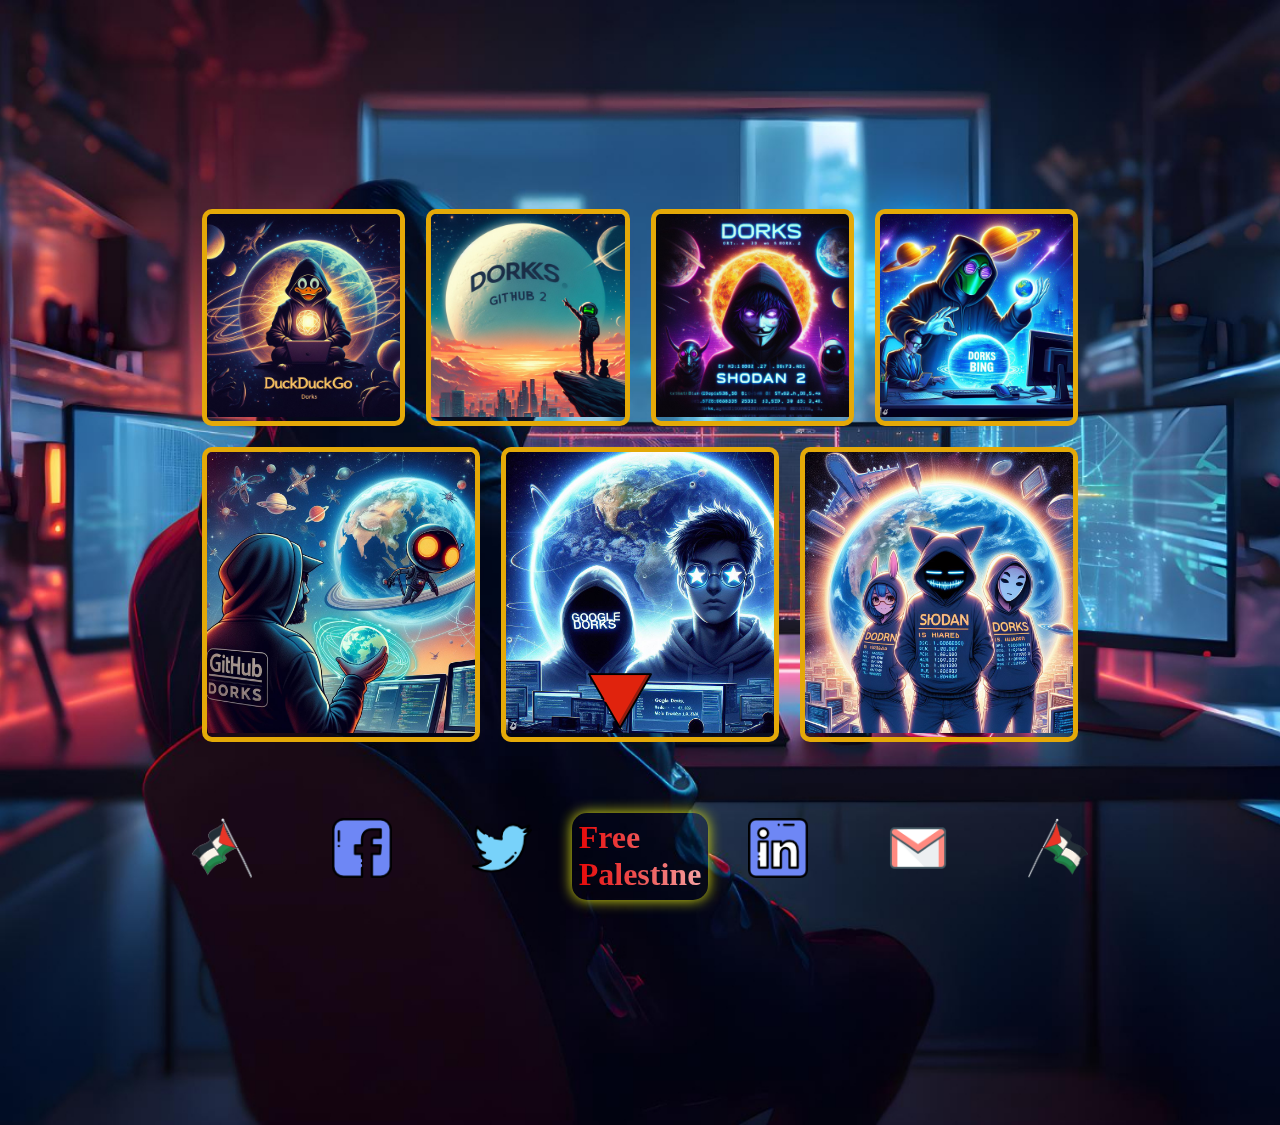
<file: index.html>
<!DOCTYPE html>
<html lang="en">

<head>
    <!-- Google tag (gtag.js) -->
<script async src="https://www.googletagmanager.com/gtag/js?id=G-29LRZX5RW6"></script>
<script>
  window.dataLayer = window.dataLayer || [];
  function gtag(){dataLayer.push(arguments);}
  gtag('js', new Date());

  gtag('config', 'G-29LRZX5RW6');
</script>
    <meta charset="UTF-8">
    <meta name="viewport" content="width=device-width, initial-scale=1.0">
    <title>Dorks Prof</title>
    <link rel="stylesheet" href="https://cdnjs.cloudflare.com/ajax/libs/font-awesome/5.15.3/css/all.min.css"
        integrity="sha512-xw+rsyihH5KX0sYIwSW6XrAqHqmpQW8+DbRUKxEdXqHJT8uTbiNOeNG9vqz8Ljd7oUBHK8Pu9fr1p5fGw+xBBw=="
        crossorigin="anonymous" />
    <style>
        body {
            margin: 0;
            padding: 0;
            height: 125vh;
            display: flex;
            justify-content: center;
            align-items: center;
            background: linear-gradient(to right, #e2cc07, #ecd507);
            background: url(dorks-prof.jpg);
            background-size: cover;
            background-position: center;
        }

        .gallery {
    display: flex;
    flex-wrap: wrap;
    justify-content: center;
    align-items: center;
    gap: 1px;
    padding: 1px;
    width: 70%; 
    margin: 0 auto; 
}

.gallery img {
    width: 100%;
    height: auto; 
}




        .image-section {
            position: relative;
            overflow: hidden;
            border: 5px solid #e4a908;
            border-radius: 10px;
            margin: 10px;
            flex: 1.2 calc(20% - 5px);
            transition: border 0.3s ease;

        }

        .image-section img {
            width: 105%;
            height: 105%;
            object-fit: cover;
            transition: transform 0.3s ease-in-out;
        }

        .image-section:hover img {
            transform: scale(1.5);
        }

        .image-section:hover {
            border: 5px solid #f70505;
        }

        .social-icons {
            display: flex;
            justify-content: center;
            align-items: center;
            margin-top: 20px;
        }

        .social-icons a {
            display: inline-block;
            margin: 0 40px;
            transition: transform 0.3s ease-in-out;

        }

        .social-icons a img {
            width: 60px;
            height: 60px;
        }

        .social-icons a:hover {
            transform: scale(1.2);
        }

        .container {
            text-align: center;
            position: relative;
        }

        h2 {
            font-size: 2em;
            font-weight: bold;
            margin-top: 40px;
            padding: 0.2em;
            position: relative;
            display: inline-block;
            color: transparent;
            background:
                linear-gradient(to right, #e60000, #ffffff, #05f505);
  
            background-size: 300% 100%;
            background-clip: text;
            -webkit-background-clip: text;
            animation: gradient-animation 4s infinite ease-in-out;
            box-shadow: 0 0 14px rgba(236, 240, 14, 0.966);
            border-radius: 15px;
 
            z-index: 1;
       
        }

        .icon {
            display: inline-block;
            vertical-align: middle;
            transition: transform 0.3s ease-in-out;
            animation: moveIcon 1s infinite alternate;

            position: absolute;
            top: -125%;
            left: 35%;
            transform: translate(-50%, -50%);
            z-index: 1;
  
        }

        @keyframes gradient-animation {
            0% {
                background-position: 0% 50%;
            }

            50% {
                background-position: 100% 50%;
            }

            100% {
                background-position: 0% 50%;
            }
        }

        @keyframes moveIcon {
            from {
                transform: translateY(-10px);
            }

            to {
                transform: translateY(10px);
            }
        }
    </style>
    </style>
</head>

<body>

    <div class="gallery">
        <div class="image-section" onclick="openNewPage('dorks-duckduckgo/\dorks-duckduckgo.html')">
            <img src="dorks-duckduckgo.jpg" alt="Image 2">
        </div>
        <div class="image-section" onclick="openNewPage('dorks-github-2/\dorks-github-2.html')">
            <img src="dorks-github-2.jpg" alt="Image 4">
        </div>
        <div class="image-section" onclick="openNewPage('dorks-shodan-2/\dorks-shodan-2.html')">
            <img src="dorks-shodan-2.jpg" alt="Image 8">
        </div>
        <div class="image-section" onclick="openNewPage('dorks-bing/\dorks-bing.html')">
            <img src="dorks-bing.jpg" alt="Image 1">
        </div>
        <div class="image-section" onclick="openNewPage('dorks-github/\dorks-github.html')">
            <img src="dorks-github.jpg" alt="Image 5">
        </div>
        <div class="image-section" onclick="openNewPage('dorks-google/\dorks-google.html')">
            <img src="dorks-google.jpg" alt="Image 3">
        </div>
        <div class="image-section" onclick="openNewPage('dorks-shodan/\dorks-shodan.html')">
            <img src="dorks-shodan.jpg" alt="Image 7">
        </div>
        <div class="social-icons">
            <a><img src="Free-Palestine-3.png" alt="Free-Palestine 2"></a>
            <a href="https://www.facebook.com/pr0f0x01" target="_blank" title=facebook><img src="facebook-icon.png"
                    alt="Facebook"></a>
            <a href="https://twitter.com/pr0f0x01" target="_blank" title="twitter"><img src="twitter-icon.png"
                    alt="Twitter"></a>
            <h2><i class="icon"><img src="Free-Palestine-2.png" alt="Free Palestine"></i> Free Palestine</h2> <a
                href="https://www.linkedin.com/in/pr0f0x01/" target="_blank" title="linkedin"><img
                    src="linkedin-icon.png" alt="LinkedIn"></a>
            <a href="mailto:hazemhelmybek7@gmail.com" title="Gmail">
                <img src="gmail-icon.png" alt="Gmail">
                
            </a>
            <a><img src="Free-Palestine.png" alt="Free-Palestine"></a>

        </div>


        <script>
            function openNewPage(url) {
                window.open(url, '_blank');
            }
        </script>
</body>

</html>
</file>
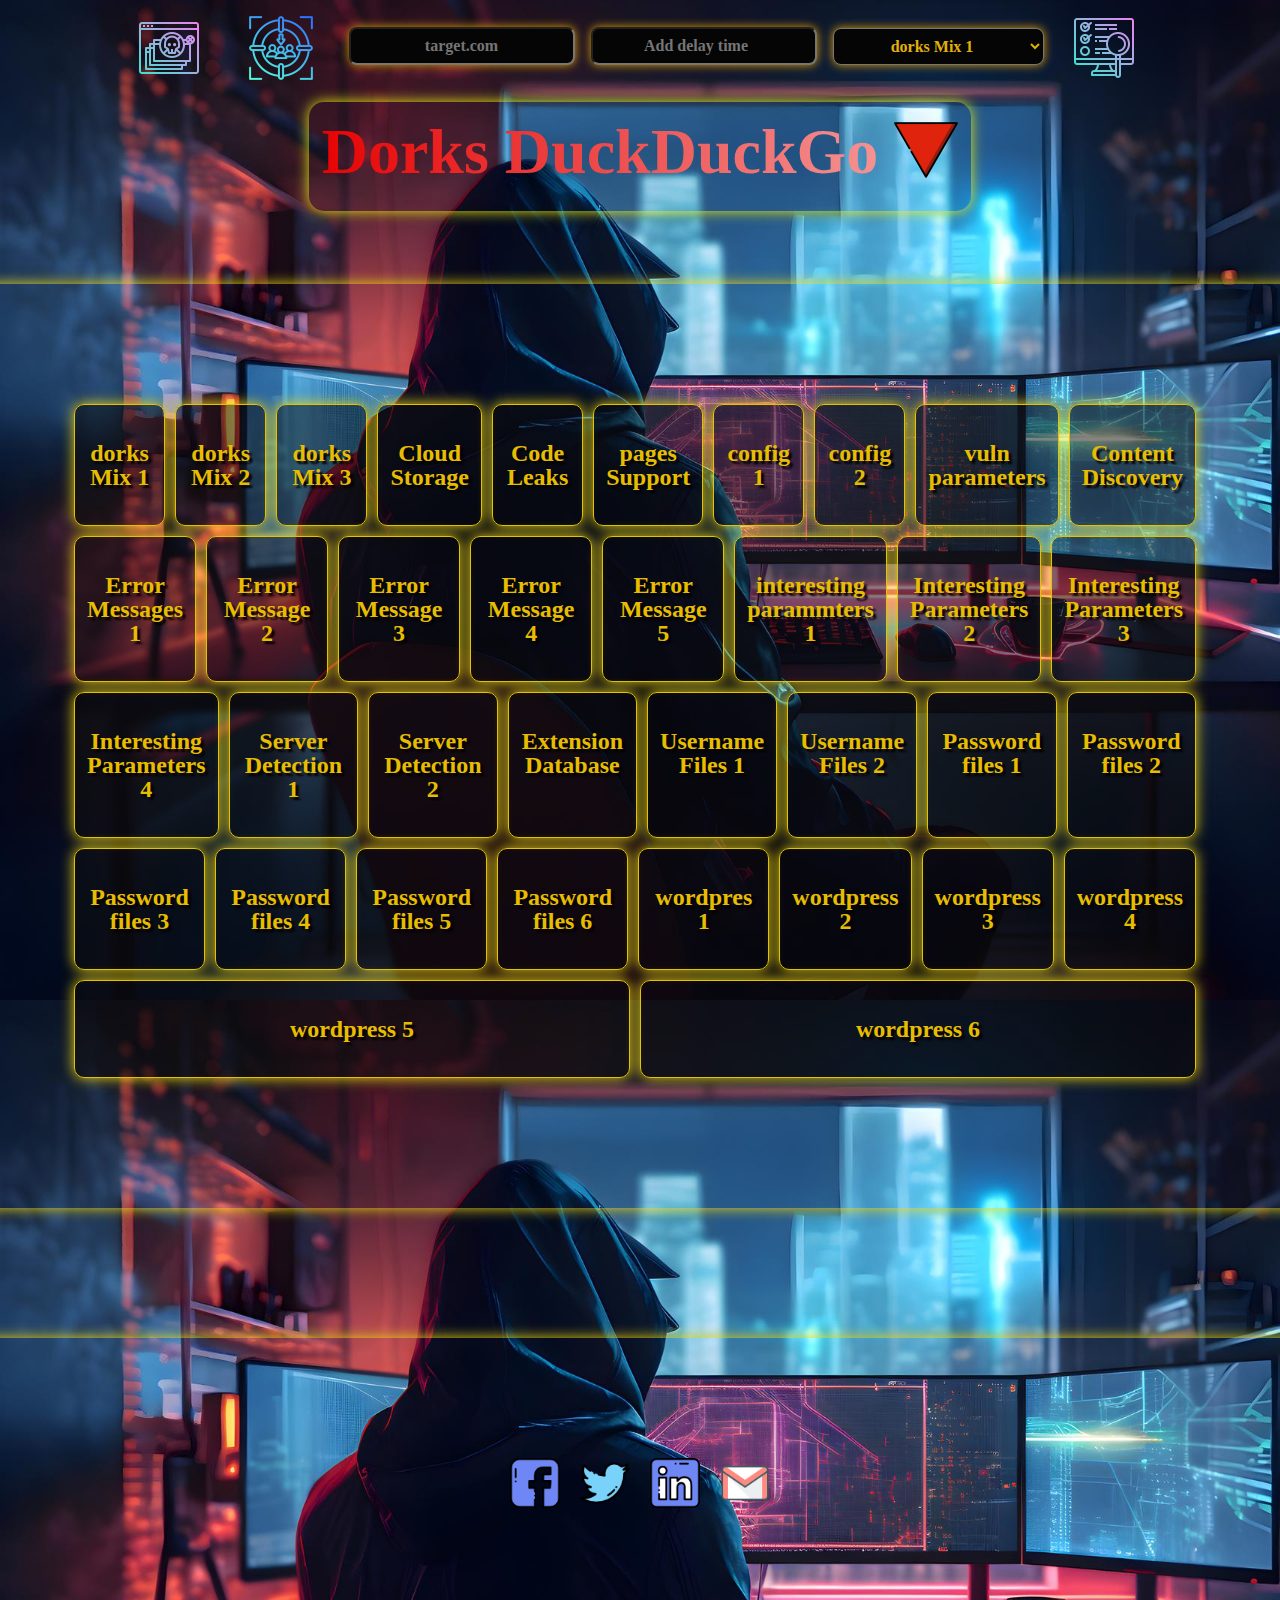
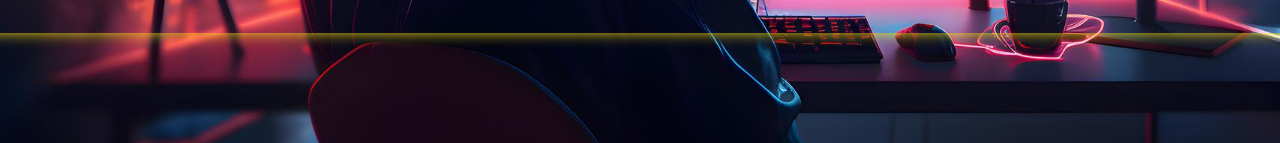
<file: dorks-duckduckgo/dorks-duckduckgo.html>
<!DOCTYPE html>
<html lang="en">

<head>
  <meta charset="UTF-8">
  <meta name="viewport" content="width=device-width, initial-scale=1.0">
  <title>Dorks DuckDuckGo</title>
</head>
<link rel="stylesheet" href="style.css">

<body>

  <button onclick="openAllLinksForAllOptions()">
    <span>Open all</span>
    <img src="button.png" alt="Icon">
  </button>
  <button onclick="updateSearchText()">
    <span>Add target</span>
    <img src="button-3.png" alt="Target Icon">

  </button>
  <input type="text" id="searchText" placeholder="target.com">
  <label for="timeInterval"></label>
  <input type="number" id="timeInterval" placeholder="Add delay time">

  <label for="openAllLinksOption"></label>
  <select id="openAllLinksOption"></select>

  <button onclick="openAllLinksForSelectedOption()">
    <img src="button-2.png" alt="Open Section Icon">
    <span>Open section</span>
  </button>

  <h2 id="changingText">Dorks DuckDuckGo <i class="icon"><img src="Free-Palestine-2.png" alt="Free Palestine"></i></h2>
  <div id="optionsContainer"></div>
  <div class="social-icons">
    <a href="https://www.facebook.com/pr0f0x01" target="_blank" title="Facebook">
        <img src="facebook-icon.png" alt="Facebook">
    </a>
    <a href="https://twitter.com/pr0f0x01" target="_blank" title="Twitter">
        <img src="twitter-icon.png" alt="Twitter">
    </a>
    <a href="https://www.linkedin.com/in/pr0f0x01/" target="_blank" title="LinkedIn">
        <img src="linkedin-icon.png" alt="LinkedIn">
    </a>
    <a href="mailto:hazemhelmybek7@gmail.com" title="Gmail">
        <img src="gmail-icon.png" alt="Gmail">
    </a>
</div>

  <script src="script.js"></script>
</body>

</html>
</file>
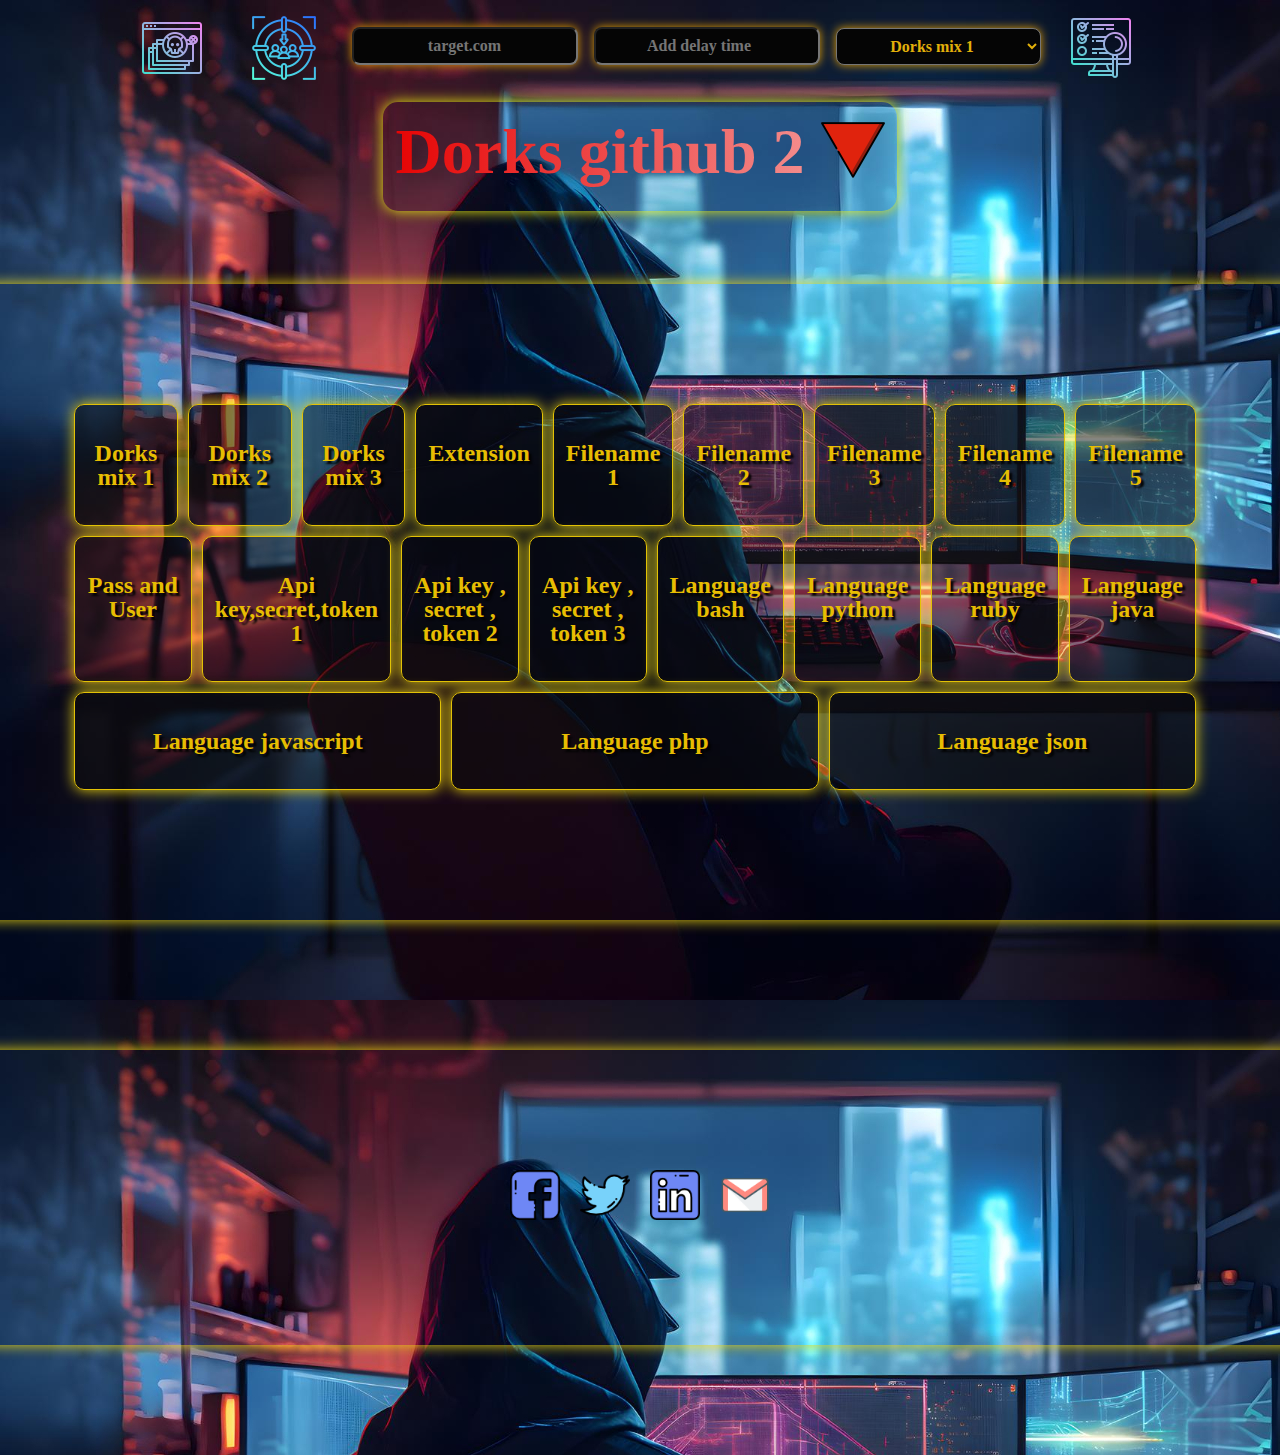
<file: dorks-github-2/dorks-github-2.html>
<!DOCTYPE html>
<html lang="en">
<head>
            <!-- Google tag (gtag.js) -->
<script async src="https://www.googletagmanager.com/gtag/js?id=G-HZW8GM44W0"></script>
<script>
  window.dataLayer = window.dataLayer || [];
  function gtag(){dataLayer.push(arguments);}
  gtag('js', new Date());

  gtag('config', 'G-HZW8GM44W0');
</script>
    
    <meta charset="UTF-8">
    <meta name="viewport" content="width=device-width, initial-scale=1.0">
    <title>Dorks github 2</title>
</head>

<link rel="stylesheet" href="style.css">
<body>
    
    <button onclick="openAllLinksForAllOptions()">
        <span>Open all</span>
        <img src="button.png" alt="Icon">
        
      </button>
      
     
      <button onclick="updateSearchText()">
        <span>Add target</span>
        <img src="button-3.png" alt="Target Icon">
        
      </button>
      <input type="text" id="searchText" placeholder="target.com">
      <label for="timeInterval"></label>
      <input type="number" id="timeInterval" placeholder="Add delay time">
    
      <label for="openAllLinksOption"></label>
      <select id="openAllLinksOption"></select>
    
      <button onclick="openAllLinksForSelectedOption()">
        <img src="button-2.png" alt="Open Section Icon">
        <span>Open section</span>
      </button>
    
      <h2 id="changingText">Dorks github 2 <i class="icon"><img src="Free-Palestine-2.png" alt="Free Palestine"></i></h2>
      <div id="optionsContainer"></div>
      <div class="social-icons">
        <a href="https://www.facebook.com/pr0f0x01" target="_blank" title="Facebook">
            <img src="facebook-icon.png" alt="Facebook">
        </a>
        <a href="https://twitter.com/pr0f0x01" target="_blank" title="Twitter">
            <img src="twitter-icon.png" alt="Twitter">
        </a>
        <a href="https://www.linkedin.com/in/pr0f0x01/" target="_blank" title="LinkedIn">
            <img src="linkedin-icon.png" alt="LinkedIn">
        </a>
        <a href="mailto:hazemhelmybek7@gmail.com" title="Gmail">
            <img src="gmail-icon.png" alt="Gmail">
        </a>
    </div>
    
    <script src="script.js"></script>
</body>
</html>
</file>
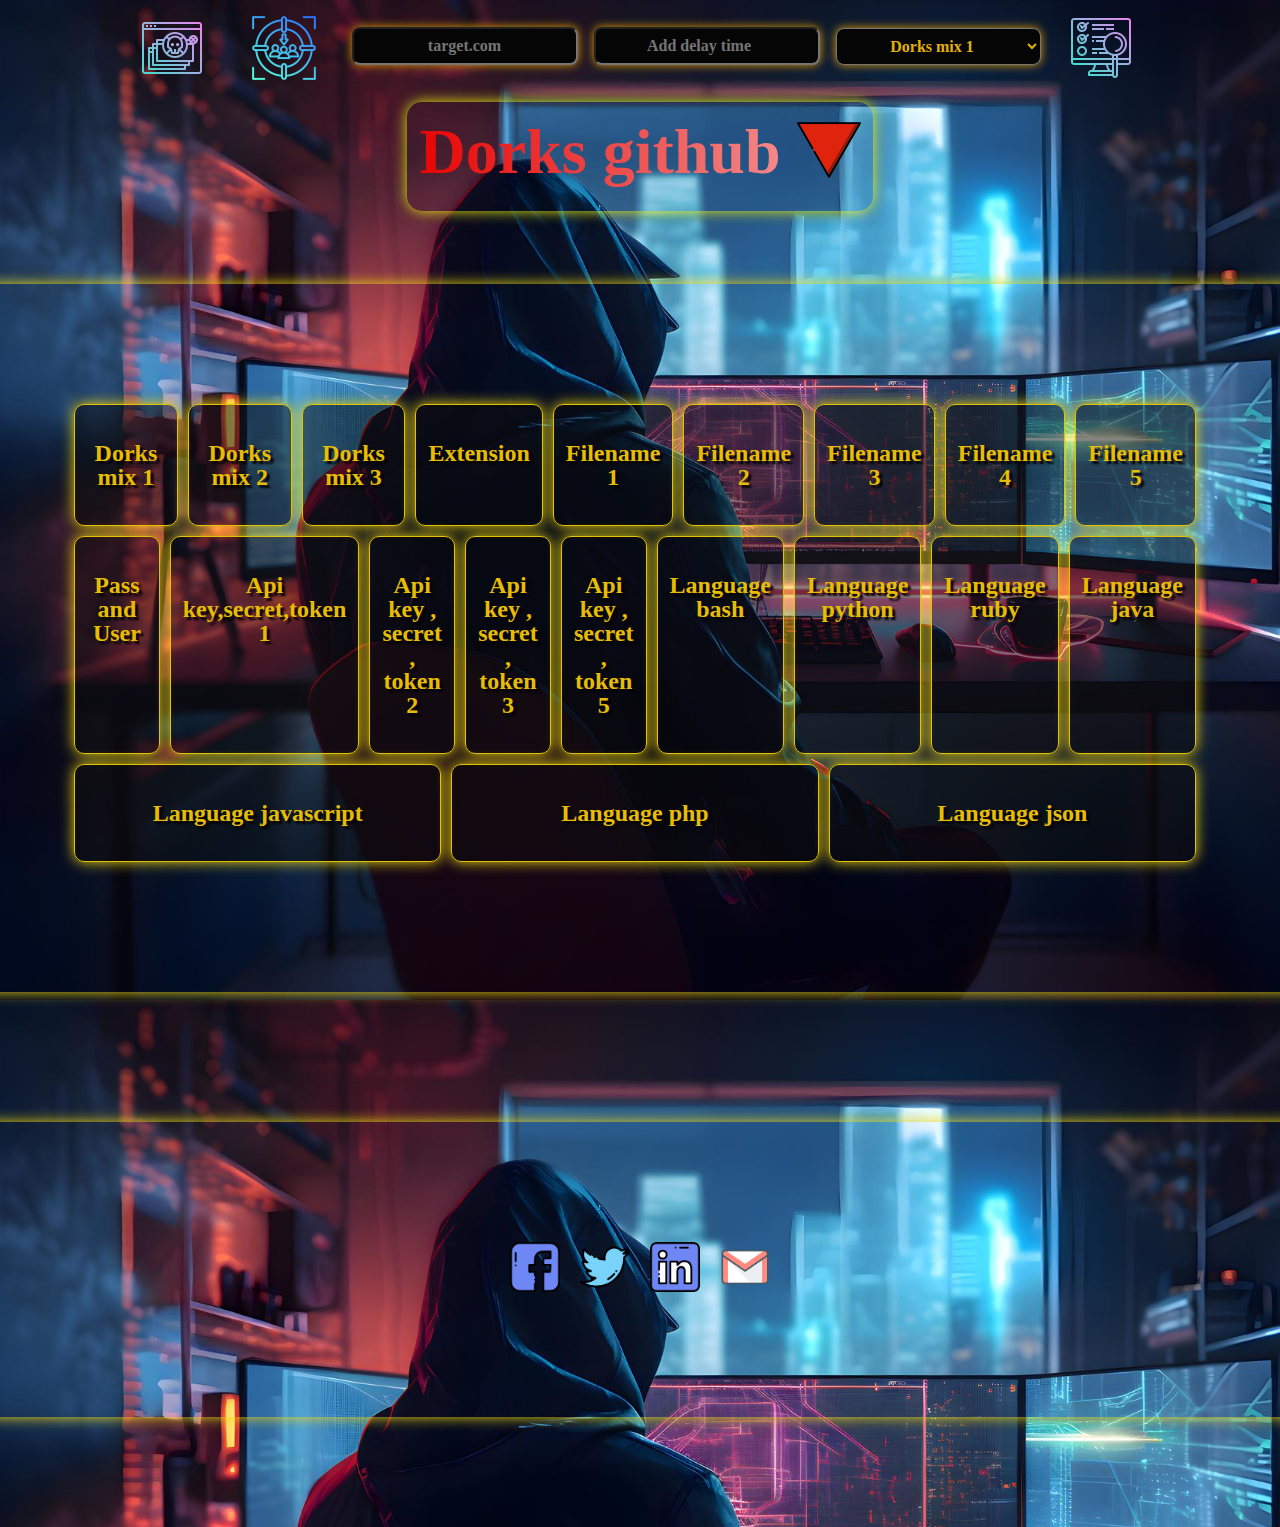
<file: dorks-github/dorks-github.html>
<!DOCTYPE html>
<html lang="en">
<head>
        <!-- Google tag (gtag.js) -->
<script async src="https://www.googletagmanager.com/gtag/js?id=G-66VKDWKN4R"></script>
<script>
  window.dataLayer = window.dataLayer || [];
  function gtag(){dataLayer.push(arguments);}
  gtag('js', new Date());

  gtag('config', 'G-66VKDWKN4R');
</script>
    <meta charset="UTF-8">
    <meta name="viewport" content="width=device-width, initial-scale=1.0">
    <title>Dorks github</title>
</head>
<link rel="stylesheet" href="style.css">
<body>
    
    <button onclick="openAllLinksForAllOptions()">
        <span>Open all </span>
        <img src="button.png" alt="Icon">
        
      </button>
      <button onclick="updateSearchText()">
        <span>Add target</span>
        <img src="button-3.png" alt="Target Icon">
        
      </button>
      <input type="text" id="searchText" placeholder="target.com">
      <label for="timeInterval"></label>
      <input type="number" id="timeInterval" placeholder="Add delay time">
    
      <label for="openAllLinksOption"></label>
      <select id="openAllLinksOption"></select>
    
      <button onclick="openAllLinksForSelectedOption()">
        <img src="button-2.png" alt="Open Section Icon">
        <span>Open section</span>
      </button>
    
      <h2 id="changingText">Dorks github  <i class="icon"><img src="Free-Palestine-2.png" alt="Free Palestine"></i></h2>
      <div id="optionsContainer"></div>
      <div class="social-icons">
        <a href="https://www.facebook.com/pr0f0x01" target="_blank" title="Facebook">
            <img src="facebook-icon.png" alt="Facebook">
        </a>
        <a href="https://twitter.com/pr0f0x01" target="_blank" title="Twitter">
            <img src="twitter-icon.png" alt="Twitter">
        </a>
        <a href="https://www.linkedin.com/in/pr0f0x01/" target="_blank" title="LinkedIn">
            <img src="linkedin-icon.png" alt="LinkedIn">
        </a>
        <a href="mailto:hazemhelmybek7@gmail.com" title="Gmail">
            <img src="gmail-icon.png" alt="Gmail">
        </a>
    </div>    
    <script src="script.js"></script>
</body>
</html>
</file>
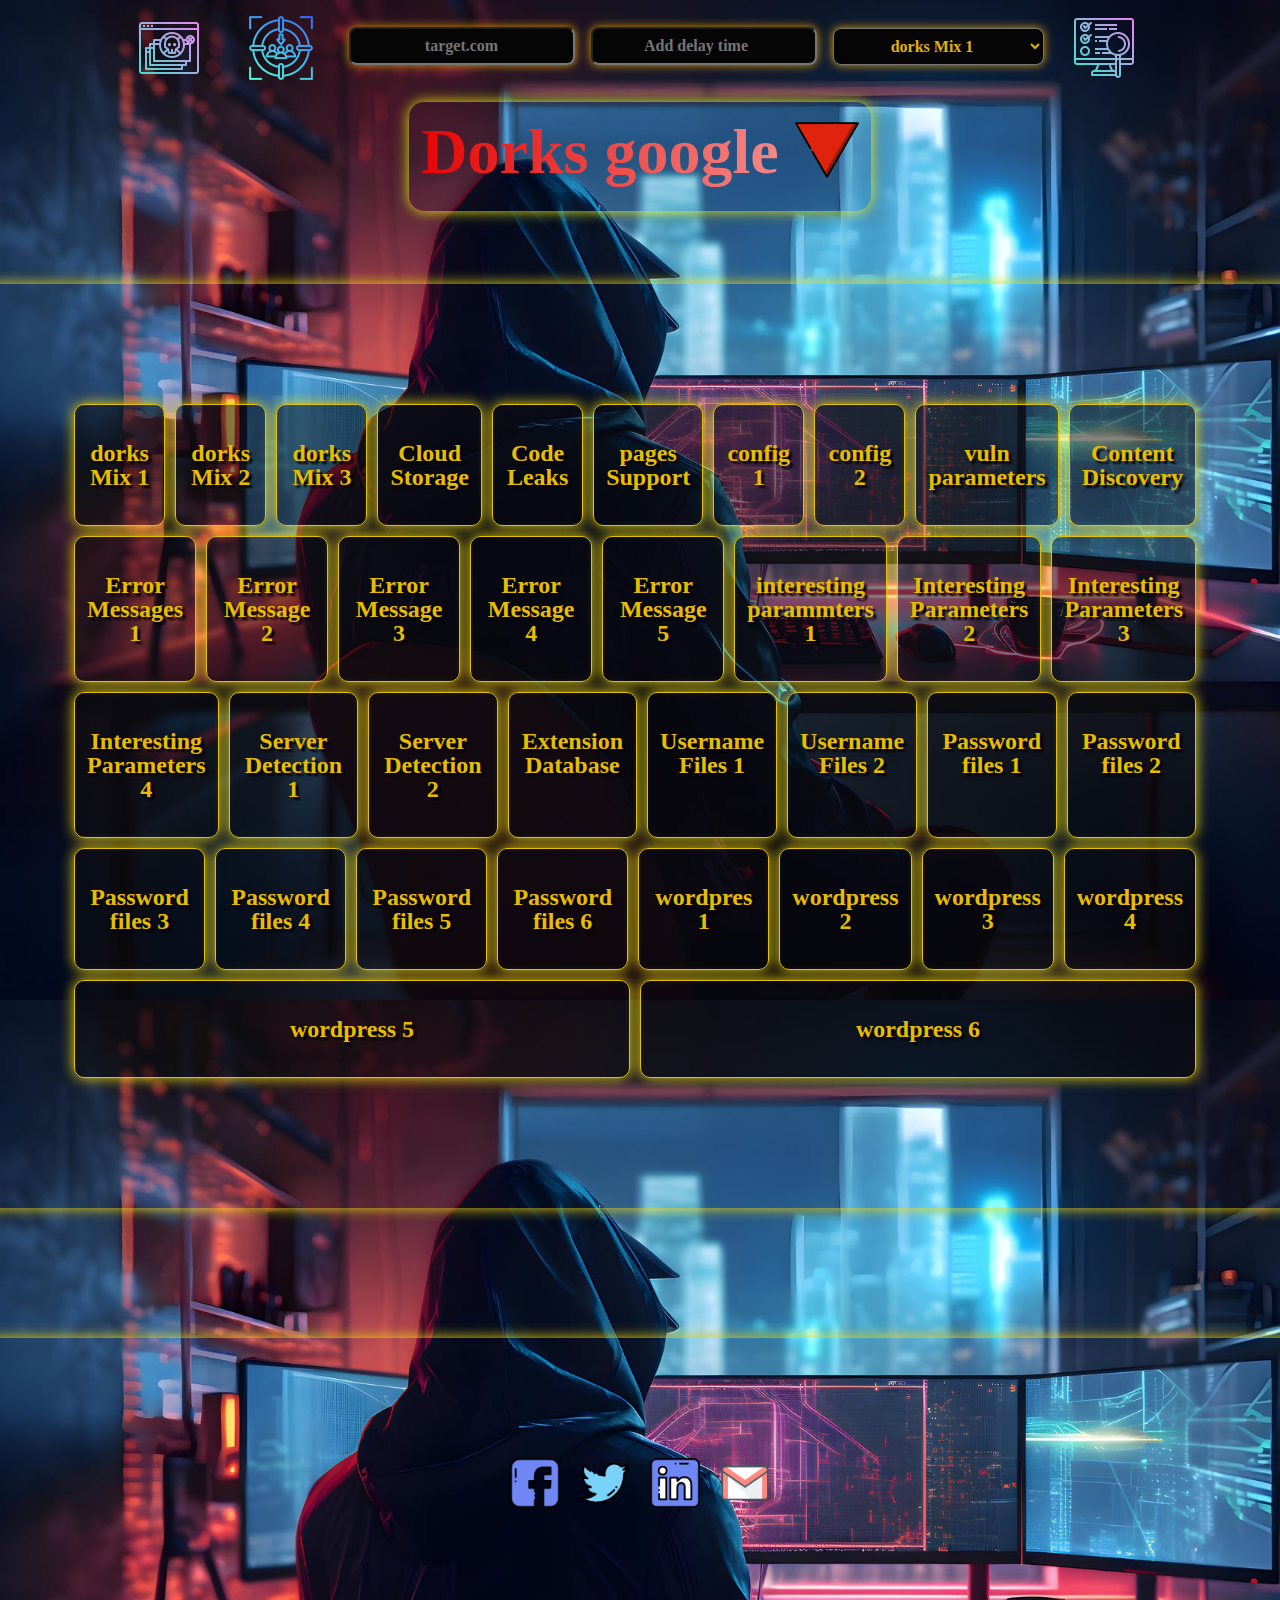
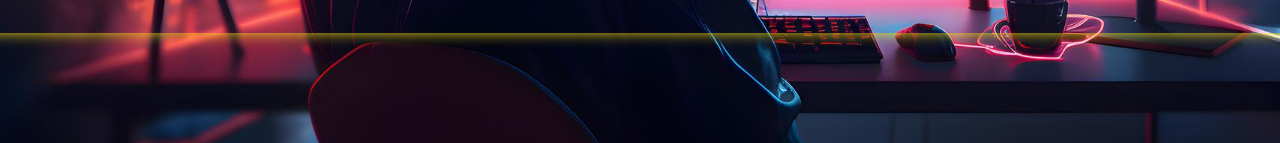
<file: dorks-google/dorks-google.html>
<!DOCTYPE html>
<html lang="en">
<head>
    <meta charset="UTF-8">
    <meta name="viewport" content="width=device-width, initial-scale=1.0">
    <title>Dorks google</title>
</head>
<link rel="stylesheet" href="style.css">
<body>
    
    <button onclick="openAllLinksForAllOptions()">
        <span>Open all</span>
        <img src="button.png" alt="Icon">
        
      </button>
      
     
      <button onclick="updateSearchText()">
        <span>Add target</span>
        <img src="button-3.png" alt="Target Icon">
        
      </button>
      <input type="text" id="searchText" placeholder="target.com">
      <label for="timeInterval"></label>
      <input type="number" id="timeInterval" placeholder="Add delay time">
    
      <label for="openAllLinksOption"></label>
      <select id="openAllLinksOption"></select>
    
      <button onclick="openAllLinksForSelectedOption()">
        <img src="button-2.png" alt="Open Section Icon">
        <span>Open section</span>
      </button>
      <h2 id="changingText">Dorks google <i class="icon"><img src="Free-Palestine-2.png" alt="Free Palestine"></i></h2>
      <div id="optionsContainer"></div>
      <div class="social-icons">
        <a href="https://www.facebook.com/pr0f0x01" target="_blank" title="Facebook">
            <img src="facebook-icon.png" alt="Facebook">
        </a>
        <a href="https://twitter.com/pr0f0x01" target="_blank" title="Twitter">
            <img src="twitter-icon.png" alt="Twitter">
        </a>
        <a href="https://www.linkedin.com/in/pr0f0x01/" target="_blank" title="LinkedIn">
            <img src="linkedin-icon.png" alt="LinkedIn">
        </a>
        <a href="mailto:hazemhelmybek7@gmail.com" title="Gmail">
            <img src="gmail-icon.png" alt="Gmail">
        </a>
    </div>
    
    <script src="script.js"></script>
</body>
</html>
</file>
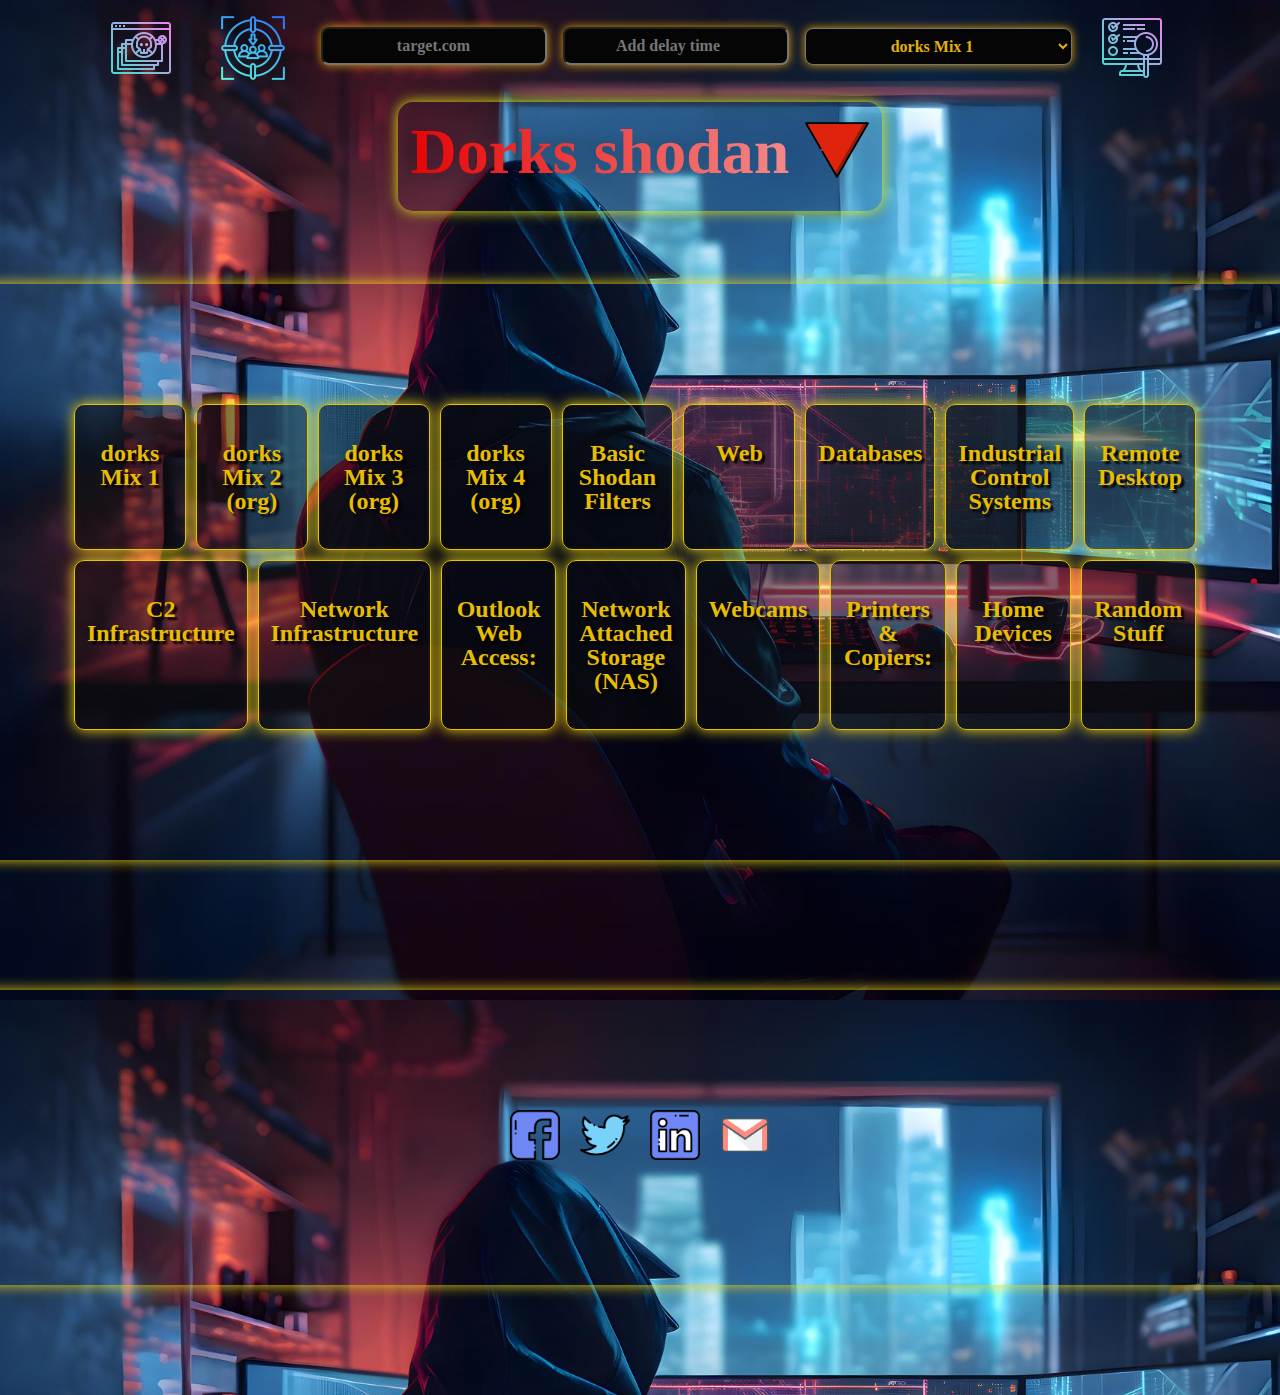
<file: dorks-shodan/dorks-shodan.html>
<!DOCTYPE html>
<html lang="en">
<head>
    
    <!-- Google tag (gtag.js) -->
<script async src="https://www.googletagmanager.com/gtag/js?id=G-29LRZX5RW6"></script>
<script>
  window.dataLayer = window.dataLayer || [];
  function gtag(){dataLayer.push(arguments);}
  gtag('js', new Date());

  gtag('config', 'G-29LRZX5RW6');
</script>
 

    <meta charset="UTF-8">
    <meta name="viewport" content="width=device-width, initial-scale=1.0">
    <title>Dorks shodan</title>
</head>
<link rel="stylesheet" href="style.css">
<body>
    
    <button onclick="openAllLinksForAllOptions()">
        <span>Open all</span>
        <img src="button.png" alt="Icon">
        
      </button>
      
     
      <button onclick="updateSearchText()">
        <span>Add target</span>
        <img src="button-3.png" alt="Target Icon">
        
      </button>
      <input type="text" id="searchText" placeholder="target.com">
      <label for="timeInterval"></label>
      <input type="number" id="timeInterval" placeholder="Add delay time">
    
      <label for="openAllLinksOption"></label>
      <select id="openAllLinksOption"></select>
    
      <button onclick="openAllLinksForSelectedOption()">
        <img src="button-2.png" alt="Open Section Icon">
        <span>Open section</span>
      </button>
    
      <h2 id="changingText">Dorks shodan <i class="icon"><img src="Free-Palestine-2.png" alt="Free Palestine"></i></h2>
      <div id="optionsContainer"></div>
      <div class="social-icons">
        <a href="https://www.facebook.com/pr0f0x01" target="_blank" title="Facebook">
            <img src="facebook-icon.png" alt="Facebook">
        </a>
        <a href="https://twitter.com/pr0f0x01" target="_blank" title="Twitter">
            <img src="twitter-icon.png" alt="Twitter">
        </a>
        <a href="https://www.linkedin.com/in/pr0f0x01/" target="_blank" title="LinkedIn">
            <img src="linkedin-icon.png" alt="LinkedIn">
        </a>
        <a href="mailto:hazemhelmybek7@gmail.com" title="Gmail">
            <img src="gmail-icon.png" alt="Gmail">
        </a>
    </div>
    <script src="script.js"></script>
</body>
</html>
</file>
<file: dorks-duckduckgo/style.css>
body {
  display: flex;
  flex-wrap: wrap;
  justify-content: center;
  align-items: center;
  min-height: 100vh;
  margin: 0;
  background: url(dorks-prof.jpg);
}

div {

  padding: 120px;
  border-radius: 10px;
  margin: 110px;
  box-shadow: 0 0 14px rgba(240, 217, 14, 0.966);
  text-align: center;
  flex: 0 0 calc(90% - 20px);


}

.background-image {
  width: 10%;
  height: 10vh;
  background-size: cover;
  background-position: center;
  background-repeat: no-repeat;
  position: fixed;
  top: 0;
  left: 0;
  z-index: -1;
  filter: brightness(10%);
  font-size: 1.2em;
}

.content {
  max-width: 10px;
  margin: 10px auto;
  background-color: rgba(0, 0, 0, 0.9);
  padding: 100px;
  border-radius: 20px;
  box-shadow: 0 0 10px rgba(30, 31, 16, 0.5);
  font-size: 1.2em;
}

label {
  margin-bottom: 8px;
  color: #f4f5ee;
  box-shadow: 0 0 50px rgba(122, 255, 2, 1.5);
  font-size: 1em;
}



input[type="text"],
input[type="number"],
select {

  padding: 8px;
  margin: 8px;
  box-sizing: border-box;
  font-family: 'Tahoma';
  box-shadow: 0 0 10px rgba(222, 155, 2, 1.5);
  border-radius: 8px;
  background-color: #050505;
  color: #e2b00a;
  font-size: 1em;
  text-align: center;
  font-weight: bold;
  
}

button {
  color: #e2b00a;
  text-shadow: 1px 1px 1px #030303;
  padding: 12px 20px;
  border: none;
  cursor: pointer;
  margin-top: 4px;
  font-weight: bold;
  font-size: 1.1em;
  font-family: 'Tahoma';
  display: flex;
  align-items: center;
  background-color: transparent;
  position: relative;  
  
}

button img {
  margin-right: 8px;
}

button span {
  opacity: 0;
  transition: opacity 0.3s ease;
  position: absolute;
  top: 50%;
  left: 50%;
  transform: translate(-50%, -50%);  
  box-sizing: border-box;
  border: 1px solid #eebd62;
  border-radius: 6px;
  padding: 0.2em; 
  text-shadow: 4px 4px 2px rgb(61, 61, 60); 
  opacity: 0;
  box-shadow: 0 0 14px rgba(240, 217, 14, 0.966);
  transition: opacity 0.3s ease;
}

button:hover span {
  opacity: 1;
}

button:hover img {
  opacity: 0;
}



h3 {
  color: #e7bd02;
  font-family: 'Tahoma';
  font-size: 1em;
  text-align: center;
  text-shadow: 3px 3px 2px #030303; 
}


a {
  color: #131211;
  text-decoration: none;
  font-size: 1.2em;
  font-family:'tahoma';
  text-shadow: 4px 4px 2px #131212; 

}

a:hover {
  text-decoration: underline;
  font-size: 1.2em;
  font-family:'tahoma';
}

#optionsContainer {
  display: flex;
  flex-wrap: wrap;
  margin-top: 20px;
  font-weight: bold;
  font-size: 1.5em; 
}

.options {
  flex: 1 1 0; 
  cursor: pointer;
  margin: 0 10px 10px 0;
  border: 1px solid #e2c106;
  font-size: 1em; 
  line-height: 1em; 
  padding: 0.5em; 
  box-sizing: border-box;
  background-color: rgba(12, 12, 12, 0.5); 
}




.options-content {
  background-color: #f5eff5; 
}

.dorkNames {
  display: none;
  margin-top: 5px;
}

.dorkName {
  cursor: pointer;
  color: rgba(242, 243, 240, 0.925);
}
.social-icons {
  display: flex;
  justify-content: center;
  align-items: center;
  margin-top: 20px;
}

.social-icons a {
  display: inline-block;
  margin: 0 10px;
  transition: transform 0.3s ease-in-out;
}

.social-icons a img {
  width: 50px;
  height: 50px;
}

.social-icons a:hover {
  transform: scale(1.2);
}
h2 {
  font-size: 4em;
  font-weight: bold;
  text-align: center;
  font-family: 'Tahoma';
  margin-top: 10px;
  padding: 0.2em;
  position: relative;
  display: inline-block;
  color: transparent;
  box-shadow: 0 0 14px rgba(236, 240, 14, 0.966);
  background:
      linear-gradient(to right, #e60000, #ffffff, #05f505); /* أحمر، أبيض، أخضر */
  background-size: 300% 100%;
  background-clip: text;
  -webkit-background-clip: text;
  animation: gradient-animation 4s infinite ease-in-out;
  border-radius: 15px;  
}

@keyframes gradient-animation {
  0%, 100% {
      background-position: 0 0;
  }
  50% {
      background-position: 100% 0;
  }
}

.icon {
  display: inline-block;
  vertical-align: middle;
  transition: transform 0.3s ease-in-out;
  animation: moveIcon 1s infinite alternate;   
}

@keyframes moveIcon {
  from {
    transform: translateY(-10px);
  }
  to {
    transform: translateY(10px);
  }
}
</file>
<file: dorks-github-2/style.css>
body {
  display: flex;
  flex-wrap: wrap;
  justify-content: center;
  align-items: center;
  min-height: 100vh;
  margin: 0;
  background: url(dorks-prof.jpg);
}

div {

  padding: 120px;
  border-radius: 10px;
  margin: 110px;
  box-shadow: 0 0 14px rgba(240, 217, 14, 0.966);
  text-align: center;
  flex: 0 0 calc(90% - 20px);


}

.background-image {
  width: 10%;
  height: 10vh;
  background-size: cover;
  background-position: center;
  background-repeat: no-repeat;
  position: fixed;
  top: 0;
  left: 0;
  z-index: -1;
  filter: brightness(10%);
  font-size: 1.2em;
}

.content {
  max-width: 10px;
  margin: 10px auto;
  background-color: rgba(0, 0, 0, 0.9);
  padding: 100px;
  border-radius: 20px;
  box-shadow: 0 0 10px rgba(30, 31, 16, 0.5);
  font-size: 1.2em;
}

label {
  margin-bottom: 8px;
  color: #f4f5ee;
  box-shadow: 0 0 50px rgba(122, 255, 2, 1.5);
  font-size: 1em;
}



input[type="text"],
input[type="number"],
select {

  padding: 8px;
  margin: 8px;
  box-sizing: border-box;
  font-family: 'Tahoma';
  box-shadow: 0 0 10px rgba(222, 155, 2, 1.5);
  border-radius: 8px;
  background-color: #050505;
  color: #e2b00a;
  font-size: 1em;
  text-align: center;
  font-weight: bold;
  
}

button {
  color: #e2b00a;
  text-shadow: 1px 1px 1px #030303;
  padding: 12px 20px;
  border: none;
  cursor: pointer;
  margin-top: 4px;
  font-weight: bold;
  font-size: 1.1em;
  font-family: 'Tahoma';
  display: flex;
  align-items: center;
  background-color: transparent;
  position: relative;  
  
}

button img {
  margin-right: 8px;
}

button span {
  opacity: 0;
  transition: opacity 0.3s ease;
  position: absolute;
  top: 50%;
  left: 50%;
  transform: translate(-50%, -50%);  
  box-sizing: border-box;
  border: 1px solid #eebd62;
  border-radius: 6px;
  padding: 0.2em; 
  text-shadow: 4px 4px 2px rgb(61, 61, 60); 
  opacity: 0;
  box-shadow: 0 0 14px rgba(240, 217, 14, 0.966);
  transition: opacity 0.3s ease;
}

button:hover span {
  opacity: 1;
}

button:hover img {
  opacity: 0;
}



h3 {
  color: #e7bd02;
  font-family: 'Tahoma';
  font-size: 1em;
  text-align: center;
  text-shadow: 3px 3px 2px #030303; 
}


a {
  color: #131211;
  text-decoration: none;
  font-size: 1.2em;
  font-family:'tahoma';
  text-shadow: 4px 4px 2px #131212; 

}

a:hover {
  text-decoration: underline;
  font-size: 1.2em;
  font-family:'tahoma';
}

#optionsContainer {
  display: flex;
  flex-wrap: wrap;
  margin-top: 20px;
  font-weight: bold;
  font-size: 1.5em; 
}

.options {
  flex: 1 1 0; 
  cursor: pointer;
  margin: 0 10px 10px 0;
  border: 1px solid #e2c106;
  font-size: 1em; 
  line-height: 1em; 
  padding: 0.5em; 
  box-sizing: border-box;
  background-color: rgba(12, 12, 12, 0.5); 
}




.options-content {
  background-color: #f5eff5; 
}

.dorkNames {
  display: none;
  margin-top: 5px;
}

.dorkName {
  cursor: pointer;
  color: rgba(242, 243, 240, 0.925);
}
.social-icons {
  display: flex;
  justify-content: center;
  align-items: center;
  margin-top: 20px;
}

.social-icons a {
  display: inline-block;
  margin: 0 10px;
  transition: transform 0.3s ease-in-out;
}

.social-icons a img {
  width: 50px;
  height: 50px;
}

.social-icons a:hover {
  transform: scale(1.2);
}
h2 {
  font-size: 4em;
  font-weight: bold;
  text-align: center;
  font-family: 'Tahoma';
  margin-top: 10px;
  padding: 0.2em;
  position: relative;
  display: inline-block;
  color: transparent;
  box-shadow: 0 0 14px rgba(236, 240, 14, 0.966);
  background:
      linear-gradient(to right, #e60000, #ffffff, #05f505); /* أحمر، أبيض، أخضر */
  background-size: 300% 100%;
  background-clip: text;
  -webkit-background-clip: text;
  animation: gradient-animation 4s infinite ease-in-out;
  border-radius: 15px;  
}

@keyframes gradient-animation {
  0%, 100% {
      background-position: 0 0;
  }
  50% {
      background-position: 100% 0;
  }
}

.icon {
  display: inline-block;
  vertical-align: middle;
  transition: transform 0.3s ease-in-out;
  animation: moveIcon 1s infinite alternate;   
}

@keyframes moveIcon {
  from {
    transform: translateY(-10px);
  }
  to {
    transform: translateY(10px);
  }
}
</file>
<file: dorks-github/style.css>
body {
  display: flex;
  flex-wrap: wrap;
  justify-content: center;
  align-items: center;
  min-height: 100vh;
  margin: 0;
  background: url(dorks-prof.jpg);
}

div {

  padding: 120px;
  border-radius: 10px;
  margin: 110px;
  box-shadow: 0 0 14px rgba(240, 217, 14, 0.966);
  text-align: center;
  flex: 0 0 calc(90% - 20px);


}

.background-image {
  width: 10%;
  height: 10vh;
  background-size: cover;
  background-position: center;
  background-repeat: no-repeat;
  position: fixed;
  top: 0;
  left: 0;
  z-index: -1;
  filter: brightness(10%);
  font-size: 1.2em;
}

.content {
  max-width: 10px;
  margin: 10px auto;
  background-color: rgba(0, 0, 0, 0.9);
  padding: 100px;
  border-radius: 20px;
  box-shadow: 0 0 10px rgba(30, 31, 16, 0.5);
  font-size: 1.2em;
}

label {
  margin-bottom: 8px;
  color: #f4f5ee;
  box-shadow: 0 0 50px rgba(122, 255, 2, 1.5);
  font-size: 1em;
}



input[type="text"],
input[type="number"],
select {

  padding: 8px;
  margin: 8px;
  box-sizing: border-box;
  font-family: 'Tahoma';
  box-shadow: 0 0 10px rgba(222, 155, 2, 1.5);
  border-radius: 8px;
  background-color: #050505;
  color: #e2b00a;
  font-size: 1em;
  text-align: center;
  font-weight: bold;
  
}

button {
  color: #e2b00a;
  text-shadow: 1px 1px 1px #030303;
  padding: 12px 20px;
  border: none;
  cursor: pointer;
  margin-top: 4px;
  font-weight: bold;
  font-size: 1.1em;
  font-family: 'Tahoma';
  display: flex;
  align-items: center;
  background-color: transparent;
  position: relative;  
  
}

button img {
  margin-right: 8px;
}

button span {
  opacity: 0;
  transition: opacity 0.3s ease;
  position: absolute;
  top: 50%;
  left: 50%;
  transform: translate(-50%, -50%);  
  box-sizing: border-box;
  border: 1px solid #eebd62;
  border-radius: 6px;
  padding: 0.2em; 
  text-shadow: 4px 4px 2px rgb(61, 61, 60); 
  opacity: 0;
  box-shadow: 0 0 14px rgba(240, 217, 14, 0.966);
  transition: opacity 0.3s ease;
}

button:hover span {
  opacity: 1;
}

button:hover img {
  opacity: 0;
}



h3 {
  color: #e7bd02;
  font-family: 'Tahoma';
  font-size: 1em;
  text-align: center;
  text-shadow: 3px 3px 2px #030303; 
}


a {
  color: #131211;
  text-decoration: none;
  font-size: 1.2em;
  font-family:'tahoma';
  text-shadow: 4px 4px 2px #131212; 

}

a:hover {
  text-decoration: underline;
  font-size: 1.2em;
  font-family:'tahoma';
}

#optionsContainer {
  display: flex;
  flex-wrap: wrap;
  margin-top: 20px;
  font-weight: bold;
  font-size: 1.5em; 
}

.options {
  flex: 1 1 0; 
  cursor: pointer;
  margin: 0 10px 10px 0;
  border: 1px solid #e2c106;
  font-size: 1em; 
  line-height: 1em; 
  padding: 0.5em; 
  box-sizing: border-box;
  background-color: rgba(12, 12, 12, 0.5); 
}




.options-content {
  background-color: #f5eff5; 
}

.dorkNames {
  display: none;
  margin-top: 5px;
}

.dorkName {
  cursor: pointer;
  color: rgba(242, 243, 240, 0.925);
}
.social-icons {
  display: flex;
  justify-content: center;
  align-items: center;
  margin-top: 20px;
}

.social-icons a {
  display: inline-block;
  margin: 0 10px;
  transition: transform 0.3s ease-in-out;
}

.social-icons a img {
  width: 50px;
  height: 50px;
}

.social-icons a:hover {
  transform: scale(1.2);
}
h2 {
  font-size: 4em;
  font-weight: bold;
  text-align: center;
  font-family: 'Tahoma';
  margin-top: 10px;
  padding: 0.2em;
  position: relative;
  display: inline-block;
  color: transparent;
  box-shadow: 0 0 14px rgba(236, 240, 14, 0.966);
  background:
      linear-gradient(to right, #e60000, #ffffff, #05f505); /* أحمر، أبيض، أخضر */
  background-size: 300% 100%;
  background-clip: text;
  -webkit-background-clip: text;
  animation: gradient-animation 4s infinite ease-in-out;
  border-radius: 15px;  
}

@keyframes gradient-animation {
  0%, 100% {
      background-position: 0 0;
  }
  50% {
      background-position: 100% 0;
  }
}

.icon {
  display: inline-block;
  vertical-align: middle;
  transition: transform 0.3s ease-in-out;
  animation: moveIcon 1s infinite alternate;   
}

@keyframes moveIcon {
  from {
    transform: translateY(-10px);
  }
  to {
    transform: translateY(10px);
  }
}
</file>
<file: dorks-google/style.css>
body {
  display: flex;
  flex-wrap: wrap;
  justify-content: center;
  align-items: center;
  min-height: 100vh;
  margin: 0;
  background: url(dorks-prof.jpg);
}

div {

  padding: 120px;
  border-radius: 10px;
  margin: 110px;
  box-shadow: 0 0 14px rgba(240, 217, 14, 0.966);
  text-align: center;
  flex: 0 0 calc(90% - 20px);


}

.background-image {
  width: 10%;
  height: 10vh;
  background-size: cover;
  background-position: center;
  background-repeat: no-repeat;
  position: fixed;
  top: 0;
  left: 0;
  z-index: -1;
  filter: brightness(10%);
  font-size: 1.2em;
}

.content {
  max-width: 10px;
  margin: 10px auto;
  background-color: rgba(0, 0, 0, 0.9);
  padding: 100px;
  border-radius: 20px;
  box-shadow: 0 0 10px rgba(30, 31, 16, 0.5);
  font-size: 1.2em;
}

label {
  margin-bottom: 8px;
  color: #f4f5ee;
  box-shadow: 0 0 50px rgba(122, 255, 2, 1.5);
  font-size: 1em;
}



input[type="text"],
input[type="number"],
select {

  padding: 8px;
  margin: 8px;
  box-sizing: border-box;
  font-family: 'Tahoma';
  box-shadow: 0 0 10px rgba(222, 155, 2, 1.5);
  border-radius: 8px;
  background-color: #050505;
  color: #e2b00a;
  font-size: 1em;
  text-align: center;
  font-weight: bold;
  
}

button {
  color: #e2b00a;
  text-shadow: 1px 1px 1px #030303;
  padding: 12px 20px;
  border: none;
  cursor: pointer;
  margin-top: 4px;
  font-weight: bold;
  font-size: 1.1em;
  font-family: 'Tahoma';
  display: flex;
  align-items: center;
  background-color: transparent;
  position: relative;  
  
}

button img {
  margin-right: 8px;
}

button span {
  opacity: 0;
  transition: opacity 0.3s ease;
  position: absolute;
  top: 50%;
  left: 50%;
  transform: translate(-50%, -50%);  
  box-sizing: border-box;
  border: 1px solid #eebd62;
  border-radius: 6px;
  padding: 0.2em; 
  text-shadow: 4px 4px 2px rgb(61, 61, 60); 
  opacity: 0;
  box-shadow: 0 0 14px rgba(240, 217, 14, 0.966);
  transition: opacity 0.3s ease;
}

button:hover span {
  opacity: 1;
}

button:hover img {
  opacity: 0;
}



h3 {
  color: #e7bd02;
  font-family: 'Tahoma';
  font-size: 1em;
  text-align: center;
  text-shadow: 3px 3px 2px #030303; 
}


a {
  color: #131211;
  text-decoration: none;
  font-size: 1.2em;
  font-family:'tahoma';
  text-shadow: 4px 4px 2px #131212; 

}

a:hover {
  text-decoration: underline;
  font-size: 1.2em;
  font-family:'tahoma';
}

#optionsContainer {
  display: flex;
  flex-wrap: wrap;
  margin-top: 20px;
  font-weight: bold;
  font-size: 1.5em; 
}

.options {
  flex: 1 1 0; 
  cursor: pointer;
  margin: 0 10px 10px 0;
  border: 1px solid #e2c106;
  font-size: 1em; 
  line-height: 1em; 
  padding: 0.5em; 
  box-sizing: border-box;
  background-color: rgba(12, 12, 12, 0.5); 
}




.options-content {
  background-color: #f5eff5; 
}

.dorkNames {
  display: none;
  margin-top: 5px;
}

.dorkName {
  cursor: pointer;
  color: rgba(242, 243, 240, 0.925);
}
.social-icons {
  display: flex;
  justify-content: center;
  align-items: center;
  margin-top: 20px;
}

.social-icons a {
  display: inline-block;
  margin: 0 10px;
  transition: transform 0.3s ease-in-out;
}

.social-icons a img {
  width: 50px;
  height: 50px;
}

.social-icons a:hover {
  transform: scale(1.2);
}
h2 {
  font-size: 4em;
  font-weight: bold;
  text-align: center;
  font-family: 'Tahoma';
  margin-top: 10px;
  padding: 0.2em;
  position: relative;
  display: inline-block;
  color: transparent;
  box-shadow: 0 0 14px rgba(236, 240, 14, 0.966);
  background:
      linear-gradient(to right, #e60000, #ffffff, #05f505); /* أحمر، أبيض، أخضر */
  background-size: 300% 100%;
  background-clip: text;
  -webkit-background-clip: text;
  animation: gradient-animation 4s infinite ease-in-out;
  border-radius: 15px;  
}

@keyframes gradient-animation {
  0%, 100% {
      background-position: 0 0;
  }
  50% {
      background-position: 100% 0;
  }
}

.icon {
  display: inline-block;
  vertical-align: middle;
  transition: transform 0.3s ease-in-out;
  animation: moveIcon 1s infinite alternate;   
}

@keyframes moveIcon {
  from {
    transform: translateY(-10px);
  }
  to {
    transform: translateY(10px);
  }
}
</file>
<file: dorks-shodan/style.css>
body {
  display: flex;
  flex-wrap: wrap;
  justify-content: center;
  align-items: center;
  min-height: 100vh;
  margin: 0;
  background: url(dorks-prof.jpg);
}

div {

  padding: 120px;
  border-radius: 10px;
  margin: 110px;
  box-shadow: 0 0 14px rgba(240, 217, 14, 0.966);
  text-align: center;
  flex: 0 0 calc(90% - 20px);


}

.background-image {
  width: 10%;
  height: 10vh;
  background-size: cover;
  background-position: center;
  background-repeat: no-repeat;
  position: fixed;
  top: 0;
  left: 0;
  z-index: -1;
  filter: brightness(10%);
  font-size: 1.2em;
}

.content {
  max-width: 10px;
  margin: 10px auto;
  background-color: rgba(0, 0, 0, 0.9);
  padding: 100px;
  border-radius: 20px;
  box-shadow: 0 0 10px rgba(30, 31, 16, 0.5);
  font-size: 1.2em;
}

label {
  margin-bottom: 8px;
  color: #f4f5ee;
  box-shadow: 0 0 50px rgba(122, 255, 2, 1.5);
  font-size: 1em;
}



input[type="text"],
input[type="number"],
select {

  padding: 8px;
  margin: 8px;
  box-sizing: border-box;
  font-family: 'Tahoma';
  box-shadow: 0 0 10px rgba(222, 155, 2, 1.5);
  border-radius: 8px;
  background-color: #050505;
  color: #e2b00a;
  font-size: 1em;
  text-align: center;
  font-weight: bold;
  
}

button {
  color: #e2b00a;
  text-shadow: 1px 1px 1px #030303;
  padding: 12px 20px;
  border: none;
  cursor: pointer;
  margin-top: 4px;
  font-weight: bold;
  font-size: 1.1em;
  font-family: 'Tahoma';
  display: flex;
  align-items: center;
  background-color: transparent;
  position: relative;  
  
}

button img {
  margin-right: 8px;
}

button span {
  opacity: 0;
  transition: opacity 0.3s ease;
  position: absolute;
  top: 50%;
  left: 50%;
  transform: translate(-50%, -50%);  
  box-sizing: border-box;
  border: 1px solid #eebd62;
  border-radius: 6px;
  padding: 0.2em; 
  text-shadow: 4px 4px 2px rgb(61, 61, 60); 
  opacity: 0;
  box-shadow: 0 0 14px rgba(240, 217, 14, 0.966);
  transition: opacity 0.3s ease;
}

button:hover span {
  opacity: 1;
}

button:hover img {
  opacity: 0;
}



h3 {
  color: #e7bd02;
  font-family: 'Tahoma';
  font-size: 1em;
  text-align: center;
  text-shadow: 3px 3px 2px #030303; 
}


a {
  color: #131211;
  text-decoration: none;
  font-size: 1.2em;
  font-family:'tahoma';
  text-shadow: 4px 4px 2px #131212; 

}

a:hover {
  text-decoration: underline;
  font-size: 1.2em;
  font-family:'tahoma';
}

#optionsContainer {
  display: flex;
  flex-wrap: wrap;
  margin-top: 20px;
  font-weight: bold;
  font-size: 1.5em; 
}

.options {
  flex: 1 1 0; 
  cursor: pointer;
  margin: 0 10px 10px 0;
  border: 1px solid #e2c106;
  font-size: 1em; 
  line-height: 1em; 
  padding: 0.5em; 
  box-sizing: border-box;
  background-color: rgba(12, 12, 12, 0.5); 
}




.options-content {
  background-color: #f5eff5; 
}

.dorkNames {
  display: none;
  margin-top: 5px;
}

.dorkName {
  cursor: pointer;
  color: rgba(242, 243, 240, 0.925);
}
.social-icons {
  display: flex;
  justify-content: center;
  align-items: center;
  margin-top: 20px;
}

.social-icons a {
  display: inline-block;
  margin: 0 10px;
  transition: transform 0.3s ease-in-out;
}

.social-icons a img {
  width: 50px;
  height: 50px;
}

.social-icons a:hover {
  transform: scale(1.2);
}
h2 {
  font-size: 4em;
  font-weight: bold;
  text-align: center;
  font-family: 'Tahoma';
  margin-top: 10px;
  padding: 0.2em;
  position: relative;
  display: inline-block;
  color: transparent;
  box-shadow: 0 0 14px rgba(236, 240, 14, 0.966);
  background:
      linear-gradient(to right, #e60000, #ffffff, #05f505); /* أحمر، أبيض، أخضر */
  background-size: 300% 100%;
  background-clip: text;
  -webkit-background-clip: text;
  animation: gradient-animation 4s infinite ease-in-out;
  border-radius: 15px;  
}

@keyframes gradient-animation {
  0%, 100% {
      background-position: 0 0;
  }
  50% {
      background-position: 100% 0;
  }
}

.icon {
  display: inline-block;
  vertical-align: middle;
  transition: transform 0.3s ease-in-out;
  animation: moveIcon 1s infinite alternate;   
}

@keyframes moveIcon {
  from {
    transform: translateY(-10px);
  }
  to {
    transform: translateY(10px);
  }
}
</file>
